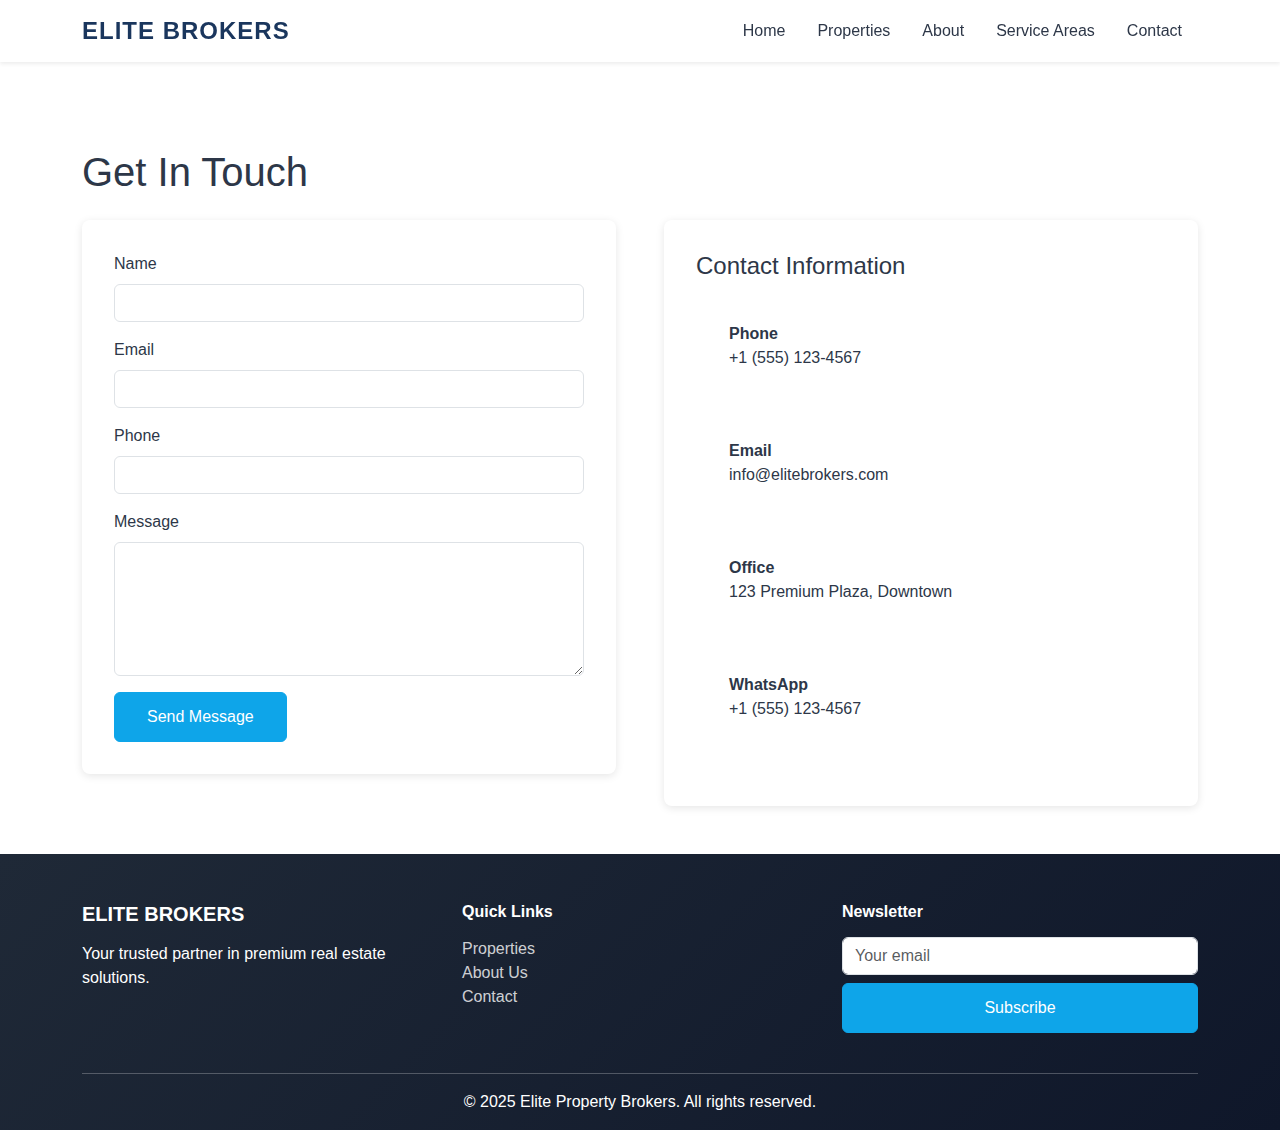
<file: contact.html>
<!DOCTYPE html>
<html lang="en">
<head>
    <meta charset="UTF-8">
    <meta name="viewport" content="width=device-width, initial-scale=1.0">
    <title>Contact - Elite Property Brokers</title>
    <link href="https://cdn.jsdelivr.net/npm/bootstrap@5.3.2/dist/css/bootstrap.min.css" rel="stylesheet">
    <link href="https://resource.trickle.so/vendor_lib/unpkg/lucide-static@0.516.0/font/lucide.css" rel="stylesheet">
    <link href="styles.css" rel="stylesheet">
</head>
<body>
    <nav class="navbar navbar-expand-lg navbar-light bg-white fixed-top shadow-sm">
        <div class="container">
            <a class="navbar-brand fw-bold" href="index.html">ELITE BROKERS</a>
            <button class="navbar-toggler" type="button" data-bs-toggle="collapse" data-bs-target="#navbarNav">
                <span class="navbar-toggler-icon"></span>
            </button>
            <div class="collapse navbar-collapse" id="navbarNav">
                <ul class="navbar-nav ms-auto">
                    <li class="nav-item"><a class="nav-link" href="index.html">Home</a></li>
                    <li class="nav-item"><a class="nav-link" href="properties.html">Properties</a></li>
                    <li class="nav-item"><a class="nav-link" href="profile.html">About</a></li>
                    <li class="nav-item"><a class="nav-link" href="areas.html">Service Areas</a></li>
                    <li class="nav-item"><a class="nav-link active" href="contact.html">Contact</a></li>
                </ul>
            </div>
        </div>
    </nav>

    <section class="py-5">
        <div class="container">
            <h1 class="mb-4">Get In Touch</h1>
            <div class="row g-5">
                <div class="col-md-6">
                    <form id="contactForm" class="contact-form">
                        <div class="mb-3">
                            <label class="form-label">Name</label>
                            <input type="text" class="form-control" required>
                        </div>
                        <div class="mb-3">
                            <label class="form-label">Email</label>
                            <input type="email" class="form-control" required>
                        </div>
                        <div class="mb-3">
                            <label class="form-label">Phone</label>
                            <input type="tel" class="form-control" required>
                        </div>
                        <div class="mb-3">
                            <label class="form-label">Message</label>
                            <textarea class="form-control" rows="5" required></textarea>
                        </div>
                        <button type="submit" class="btn btn-primary">Send Message</button>
                    </form>
                </div>
                <div class="col-md-6">
                    <div class="contact-info">
                        <h4 class="mb-4">Contact Information</h4>
                        <div class="contact-item">
                            <i class="icon-phone"></i>
                            <div>
                                <strong>Phone</strong>
                                <p>+1 (555) 123-4567</p>
                            </div>
                        </div>
                        <div class="contact-item">
                            <i class="icon-mail"></i>
                            <div>
                                <strong>Email</strong>
                                <p>info@elitebrokers.com</p>
                            </div>
                        </div>
                        <div class="contact-item">
                            <i class="icon-map-pin"></i>
                            <div>
                                <strong>Office</strong>
                                <p>123 Premium Plaza, Downtown</p>
                            </div>
                        </div>
                        <div class="contact-item">
                            <i class="icon-message-circle"></i>
                            <div>
                                <strong>WhatsApp</strong>
                                <p>+1 (555) 123-4567</p>
                            </div>
                        </div>
                    </div>
                </div>
            </div>
        </div>
    </section>

    <footer class="footer">
        <div class="container">
            <div class="row">
                <div class="col-md-4 mb-4">
                    <h5 class="fw-bold mb-3">ELITE BROKERS</h5>
                    <p>Your trusted partner in premium real estate solutions.</p>
                </div>
                <div class="col-md-4 mb-4">
                    <h6 class="fw-bold mb-3">Quick Links</h6>
                    <ul class="list-unstyled">
                        <li><a href="properties.html">Properties</a></li>
                        <li><a href="profile.html">About Us</a></li>
                        <li><a href="contact.html">Contact</a></li>
                    </ul>
                </div>
                <div class="col-md-4 mb-4">
                    <h6 class="fw-bold mb-3">Newsletter</h6>
                    <form class="newsletter-form">
                        <input type="email" class="form-control mb-2" placeholder="Your email">
                        <button type="submit" class="btn btn-primary w-100">Subscribe</button>
                    </form>
                </div>
            </div>
            <hr>
            <div class="text-center">
                <p class="mb-0">&copy; 2025 Elite Property Brokers. All rights reserved.</p>
            </div>
        </div>
    </footer>

    <script src="https://cdn.jsdelivr.net/npm/bootstrap@5.3.2/dist/js/bootstrap.bundle.min.js"></script>
    <script src="contact-app.js"></script>
</body>
</html>
</file>
<file: styles.css>
:root {
    --primary-color: #1a365d;
    --secondary-color: #0EA5E9;
    --text-dark: #2d3748;
    --text-light: #718096;
    --border-color: #e2e8f0;
    --bs-primary-custom: #0EA5E9; /* Sky Blue */
    --bs-secondary-custom: #1F2937; /* Dark Gray */
    --bs-background-light: #F9FAFB;
    --bs-card-bg: #FFFFFF;
    --bs-border-radius-custom: 0.75rem; /* 12px */
    --bs-border-radius-xl-custom: 1.5rem; /* 1.5rem */
}

body {
    font-family: 'Segoe UI', Tahoma, Geneva, Verdana, sans-serif;
    color: var(--text-dark);
    padding-top: 100px;
}

.navbar-brand {
    color: var(--primary-color) !important;
    font-size: 1.5rem;
    letter-spacing: 1px;
}

.nav-link {
    color: var(--text-dark) !important;
    font-weight: 500;
    padding: 0.5rem 1rem !important;
    transition: color 0.3s;
}

.nav-link:hover {
    color: var(--primary-color) !important;
}

.btn-primary {
    background-color: #0EA5E9;
    border-color: #0EA5E9;
    padding: 0.75rem 2rem;
    font-weight: 500;
}

.btn-primary:hover {
    background-color: #0284C7;
    border-color: #0284C7;
}

.hero-section {
    position: relative;
    height: 600px;
    background: url('https://images.unsplash.com/photo-1600596542815-ffad4c1539a9?w=1600') center/cover;
    display: flex;
    align-items: center;
    justify-content: center;
    color: white;
}

.hero-overlay {
    position: absolute;
    top: 0;
    left: 0;
    right: 0;
    bottom: 0;
    background: rgba(26, 54, 93, 0.7);
}

.hero-content {
    position: relative;
    z-index: 1;
    text-align: center;
}

.search-box {
    background: white;
    padding: 2rem;
    border-radius: 8px;
    box-shadow: 0 4px 6px rgba(0,0,0,0.1);
}

.property-card {
    background: white;
    border-radius: 8px;
    overflow: hidden;
    box-shadow: 0 2px 8px rgba(0,0,0,0.1);
    transition: transform 0.3s, box-shadow 0.3s;
}

.property-card:hover {
    transform: translateY(-5px);
    box-shadow: 0 8px 16px rgba(0,0,0,0.15);
}

.property-image {
    width: 100%;
    height: 250px;
    object-fit: cover;
}

.property-body {
    padding: 1.5rem;
}

.property-price {
    color: var(--secondary-color);
    font-size: 1.5rem;
    font-weight: 700;
}

.facility-card {
    text-align: center;
    padding: 2rem;
    background: white;
    border-radius: 8px;
    box-shadow: 0 2px 4px rgba(0,0,0,0.05);
}

.facility-card [class^="icon-"] {
    font-size: 3rem;
    color: var(--primary-color);
    margin-bottom: 1rem;
}

.footer {
    background: var(--primary-color);
    color: white;
    padding: 3rem 0 1rem;
}

.footer a {
    color: rgba(255,255,255,0.8);
    text-decoration: none;
    transition: color 0.3s;
}

.footer a:hover {
    color: white;
}

.stat-card {
    padding: 1.5rem;
    background: #f8f9fa;
    border-radius: 8px;
}

.testimonial-card {
    padding: 2rem;
    background: white;
    border-radius: 8px;
    box-shadow: 0 2px 4px rgba(0,0,0,0.05);
}

.area-card {
    padding: 2rem;
    background: white;
    border-radius: 8px;
    box-shadow: 0 2px 4px rgba(0,0,0,0.05);
}

.contact-form {
    background: white;
    padding: 2rem;
    border-radius: 8px;
    box-shadow: 0 2px 8px rgba(0,0,0,0.1);
}

.contact-info {
    background: white;
    padding: 2rem;
    border-radius: 8px;
    box-shadow: 0 2px 8px rgba(0,0,0,0.1);
}

.contact-item {
    display: flex;
    gap: 1rem;
    margin-bottom: 1.5rem;
}

.contact-item i {
    font-size: 1.5rem;
    color: var(--primary-color);
}

/* Multi-select dropdown styles */
.multi-select-wrapper {
    position: relative;
}

.custom-multi-select {
    position: relative;
}

.multi-select-trigger {
    display: flex;
    justify-content: space-between;
    align-items: center;
    padding: 0.375rem 0.75rem;
    border: 1px solid #dee2e6;
    border-radius: 0.375rem;
    background-color: white;
    cursor: pointer;
    transition: border-color 0.15s ease-in-out, box-shadow 0.15s ease-in-out;
}

.multi-select-trigger:hover {
    border-color: #86b7fe;
}

.multi-select-trigger.active {
    border-color: #86b7fe;
    box-shadow: 0 0 0 0.25rem rgba(13, 110, 253, 0.25);
}

.multi-select-trigger .placeholder {
    color: #6c757d;
    font-size: 1rem;
    background: none;
}

.multi-select-trigger i {
    font-size: 1rem;
    color: #6c757d;
    transition: transform 0.2s ease;
}

.multi-select-trigger.active i {
    transform: rotate(180deg);
}

.multi-select-dropdown {
    position: absolute;
    top: 100%;
    left: 0;
    right: 0;
    background: white;
    border: 1px solid #dee2e6;
    border-top: none;
    border-radius: 0 0 0.375rem 0.375rem;
    box-shadow: 0 0.5rem 1rem rgba(0, 0, 0, 0.15);
    z-index: 1050;
    max-height: 200px;
    overflow-y: auto;
    opacity: 0;
    visibility: hidden;
    transform: translateY(-10px);
    transition: all 0.2s ease;
}

.multi-select-dropdown.show {
    opacity: 1;
    visibility: visible;
    transform: translateY(0);
}

.multi-select-option {
    padding: 0.5rem 0.75rem;
    cursor: pointer;
    transition: background-color 0.15s ease;
    border-bottom: 1px solid #f8f9fa;
}

.multi-select-option:hover {
    background-color: #f8f9fa;
}

.multi-select-option.selected {
    background-color: var(--primary-color);
    color: white;
}

.multi-select-option:last-child {
    border-bottom: none;
}

/* Selected tags styles */
.selected-tags {
    display: flex;
    flex-wrap: wrap;
    gap: 0.5rem;
}

.selected-tag {
    background: linear-gradient(135deg, var(--primary-color) 0%, #0f2642 100%);
    color: white;
    padding: 0.375rem 0.75rem;
    border-radius: 1rem;
    font-size: 0.875rem;
    font-weight: 500;
    display: flex;
    align-items: center;
    gap: 0.5rem;
    animation: tagFadeIn 0.3s ease;
    cursor: pointer;
    transition: all 0.2s ease;
    user-select: none;
    border: 1px solid rgba(255, 255, 255, 0.1);
    box-shadow: 0 2px 4px rgba(26, 54, 93, 0.15);
}

.selected-tag:hover {
    background: linear-gradient(135deg, #0f2642 0%, #2c5282 100%);
    transform: translateY(-1px);
    box-shadow: 0 4px 12px rgba(26, 54, 93, 0.25);
}

.selected-tag:active {
    transform: translateY(0) scale(0.98);
    box-shadow: 0 2px 4px rgba(26, 54, 93, 0.15);
}

.selected-tag .remove-tag {
    cursor: pointer;
    font-size: 0.875rem;
    width: 18px;
    height: 18px;
    border-radius: 50%;
    background: rgba(255, 255, 255, 0.2);
    display: flex;
    align-items: center;
    justify-content: center;
    transition: all 0.2s ease;
    margin-left: 0.25rem;
}

.selected-tag .remove-tag:hover {
    background: rgba(255, 255, 255, 0.3);
    transform: scale(1.1);
}

.selected-tag .remove-tag:active {
    transform: scale(0.9);
    background: rgba(255, 255, 255, 0.4);
}

/* Ensure Font Awesome icons are loaded and visible */
.selected-tag .fa-times {
    font-weight: 900;
    line-height: 1;
}

/* Mobile responsive adjustments for tags */
@media (max-width: 768px) {
    .selected-tag {
        font-size: 0.8rem;
        padding: 0.3rem 0.6rem;
    }
    
    .selected-tag .remove-tag {
        width: 16px;
        height: 16px;
        font-size: 0.75rem;
    }
}

/* Price input styling */
.price-input-group .form-control {
    border-radius: 0.5rem;
    border: 1px solid #e2e8f0;
    transition: all 0.2s ease;
}

.price-input-group .form-control:focus {
    border-color: #0EA5E9;
    box-shadow: 0 0 0 0.2rem rgba(14, 165, 233, 0.1);
}

.price-input-group .text-muted {
    font-size: 0.75rem;
    margin-top: 0.25rem;
}

/* Custom Hero Section Styles */
/* Custom Variables and Base Styles for Hero Section */

/* Custom Typography for Hero */
.font-display {
    font-family: 'Montserrat', sans-serif;
}

.broker-profile-hero-section {
    position: relative;
    overflow: hidden;
    background: radial-gradient(circle at top left, rgba(14, 165, 233, 0.08), transparent 55%),
                radial-gradient(circle at bottom right, rgba(26, 54, 93, 0.08), transparent 60%),
                #f8fafc;
    margin-top: 0 !important;
    padding-top: clamp(2.5rem, 6vw, 4rem);
    padding-bottom: clamp(2.5rem, 6vw, 4rem);
}

.broker-hero-inner {
    position: relative;
    z-index: 2;
    backdrop-filter: none;
    background: transparent;
    border-radius: 0;
    box-shadow: none;
    padding: clamp(2rem, 4vw, 3rem) 0;
}

.hero-background-vectors {
    position: absolute;
    inset: 0;
    overflow: hidden;
    z-index: 1;
    pointer-events: none;
}

.hero-background-vectors .vector {
    position: absolute;
    display: block;
    border-radius: 999px;
    filter: blur(0px);
    opacity: 0.7;
}

.hero-background-vectors .vector-1 {
    top: -80px;
    left: -120px;
    width: 280px;
    height: 280px;
    background: radial-gradient(circle, rgba(14, 165, 233, 0.28) 0%, rgba(14, 165, 233, 0) 70%);
}

.hero-background-vectors .vector-2 {
    top: 40%;
    left: 60%;
    width: 220px;
    height: 220px;
    background: radial-gradient(circle, rgba(59, 130, 246, 0.24) 0%, rgba(59, 130, 246, 0) 70%);
}

.hero-background-vectors .vector-3 {
    bottom: -120px;
    right: -80px;
    width: 320px;
    height: 320px;
    background: radial-gradient(circle, rgba(14, 116, 144, 0.22) 0%, rgba(14, 116, 144, 0) 70%);
}

.hero-background-vectors .vector-4 {
    top: 10%;
    right: 5%;
    width: 160px;
    height: 160px;
    background: linear-gradient(135deg, rgba(14, 165, 233, 0.18), rgba(30, 64, 175, 0.12));
    transform: rotate(25deg);
}

@media (max-width: 991.98px) {
    .broker-hero-inner {
        border-radius: 0;
        padding: clamp(1.75rem, 7vw, 2.5rem) 0;
    }

    .broker-profile-hero-section {
        padding-top: clamp(2rem, 8vw, 3rem);
        padding-bottom: clamp(2.5rem, 8vw, 3.5rem);
    }

    .hero-background-vectors .vector-1 {
        top: -120px;
        left: -160px;
        width: 260px;
        height: 260px;
    }

    .hero-background-vectors .vector-2 {
        top: 55%;
        left: 45%;
        width: 200px;
        height: 200px;
    }

    .hero-background-vectors .vector-3 {
        bottom: -160px;
        right: -120px;
        width: 280px;
        height: 280px;
    }
}

/* Reviews & Testimonials */
.reviews-insights-section {
    background: #f8fafc;
    border-top: 1px solid #e2e8f0;
    border-bottom: 1px solid #e2e8f0;
}

.review-summary-card {
    height: 100%;
    background: #ffffff;
    border: 1px solid #e2e8f0;
    border-radius: 20px;
    padding: clamp(1.75rem, 3vw, 2.5rem);
    display: flex;
    flex-direction: column;
    gap: 1.5rem;
}

.summary-label {
    font-size: 0.75rem;
    font-weight: 600;
    text-transform: uppercase;
    letter-spacing: 0.18em;
    color: #4a5568;
}

.summary-rating {
    display: flex;
    flex-direction: column;
    gap: 0.5rem;
}

.summary-rating .rating-value {
    font-size: clamp(2.5rem, 4vw, 3rem);
    font-weight: 800;
    font-family: 'Montserrat', sans-serif;
    color: #1f2937;
    line-height: 1;
}

.summary-rating .rating-stars {
    display: inline-flex;
    gap: 0.35rem;
    color: #fbbf24;
    font-size: 1rem;
}

.rating-caption {
    margin: 0;
    font-size: 0.9rem;
    color: #4b5563;
}

.summary-metrics {
    display: grid;
    grid-template-columns: repeat(3, minmax(0, 1fr));
    gap: 0.75rem;
}

.summary-metrics .metric {
    background: #f9fafb;
    border: 1px solid #e2e8f0;
    border-radius: 16px;
    padding: 1rem;
    text-align: center;
}

.summary-metrics .metric-value {
    display: block;
    font-size: 1.6rem;
    font-weight: 700;
    color: #1f2937;
    font-family: 'Montserrat', sans-serif;
}

.summary-metrics .metric-label {
    display: block;
    font-size: 0.8rem;
    letter-spacing: 0.12em;
    text-transform: uppercase;
    color: #6b7280;
    margin-top: 0.35rem;
}

.summary-badges {
    display: flex;
    gap: 0.75rem;
    flex-wrap: wrap;
}

.summary-badges .badge-item {
    display: inline-flex;
    align-items: center;
    gap: 0.4rem;
    padding: 0.55rem 1rem;
    border-radius: 999px;
    border: 1px solid #cbd5e1;
    background: #ffffff;
    color: #1f2937;
    font-weight: 600;
    font-size: 0.85rem;
}

.summary-cta {
    display: inline-flex;
    align-items: center;
    gap: 0.45rem;
    margin-top: auto;
    color: #0284c7;
    font-weight: 600;
    text-decoration: none;
    padding: 0.75rem 1.5rem;
    border-radius: 999px;
    border: 1px solid #bae6fd;
    background: #e0f2fe;
    transition: background-color 0.2s ease, color 0.2s ease;
}

.summary-cta:hover {
    background: #bfdbfe;
    color: #0369a1;
}

.reviews-carousel-card {
    height: 100%;
    background: #ffffff;
    border: 1px solid #e2e8f0;
    border-radius: 20px;
    padding: clamp(1.75rem, 3vw, 2.5rem);
    display: flex;
    flex-direction: column;
    color: #1f2937;
}

.slider-label {
    font-size: 0.8rem;
    font-weight: 600;
    letter-spacing: 0.18em;
    text-transform: uppercase;
    color: #6b7280;
}

.reviews-carousel-card .slider-title {
    margin: 0.35rem 0 0;
    font-family: 'Montserrat', sans-serif;
    font-size: clamp(1.6rem, 3vw, 2.1rem);
    font-weight: 700;
    color: #111827;
}

.reviews-carousel-card .slider-controls {
    display: flex;
    gap: 0.65rem;
}

.reviews-carousel-card .slider-btn {
    width: 42px;
    height: 42px;
    border-radius: 50%;
    border: 1px solid #d1d5db;
    background: #f8fafc;
    color: #0f172a;
    display: inline-flex;
    align-items: center;
    justify-content: center;
    transition: background-color 0.2s ease;
}

.reviews-carousel-card .slider-btn:hover {
    background: #e0f2fe;
}

.reviews-slider {
    overflow: hidden;
    margin-top: 1.75rem;
    flex: 1;
}

.reviews-track {
    display: flex;
    width: 100%;
    transition: transform 0.6s cubic-bezier(0.4, 0, 0.2, 1);
}

.reviews-insights-section .review-card {
    flex: 0 0 100%;
    box-sizing: border-box;
    padding-inline-end: clamp(0rem, 2vw, 1.5rem);
    opacity: 0.45;
    transition: opacity 0.4s ease, transform 0.4s ease;
}

.reviews-insights-section .review-card.active {
    opacity: 1;
    transform: translateY(-4px);
}

.review-card-body {
    background: #ffffff;
    border: 1px solid #e2e8f0;
    border-radius: 16px;
    padding: clamp(1.5rem, 3vw, 2rem);
    display: flex;
    flex-direction: column;
    gap: 1.25rem;
    min-height: 260px;
}

.reviewer {
    display: flex;
    align-items: center;
    gap: 0.85rem;
}

.reviewer-avatar {
    width: 52px;
    height: 52px;
    border-radius: 50%;
    object-fit: cover;
    border: 2px solid #bfdbfe;
}

.reviewer-copy h6 {
    margin-bottom: 0.2rem;
    font-size: 1rem;
    font-weight: 700;
    color: #111827;
}

.reviewer-copy p {
    margin: 0;
    font-size: 0.85rem;
    color: #6b7280;
}

.review-rating {
    margin-left: auto;
    display: inline-flex;
    gap: 0.25rem;
    color: #f59e0b;
}

.review-quote {
    font-size: 0.98rem;
    line-height: 1.6;
    color: #1f2937;
    margin: 0;
}

.review-meta-line {
    display: inline-flex;
    align-items: center;
    gap: 0.35rem;
    font-size: 0.75rem;
    letter-spacing: 0.14em;
    text-transform: uppercase;
    color: #64748b;
}

.reviews-insights-section .slider-indicators {
    display: flex;
    gap: 0.6rem;
    margin-top: 1.75rem;
}

.reviews-insights-section .slider-indicators .indicator {
    width: 12px;
    height: 12px;
    border-radius: 50%;
    background: #d1d5db;
    border: 1px solid transparent;
    transition: transform 0.2s ease, background-color 0.2s ease;
}

.reviews-insights-section .slider-indicators .indicator.active {
    background: #0284c7;
    transform: scale(1.2);
}

.reviews-insights-section .slider-indicators .indicator:focus {
    outline: 2px solid #94a3b8;
    outline-offset: 2px;
}

@media (max-width: 991.98px) {
    .reviews-insights-section {
        padding-top: 4rem !important;
        padding-bottom: 4rem !important;
    }

    .summary-metrics {
        grid-template-columns: repeat(2, minmax(0, 1fr));
    }

    .reviews-insights-section .review-card {
        padding-inline-end: 0;
    }
}

@media (max-width: 767.98px) {
    .summary-metrics {
        grid-template-columns: 1fr;
    }

    .summary-badges {
        flex-direction: column;
        align-items: flex-start;
    }

    .reviews-carousel-card {
        padding: 1.75rem 1.5rem;
    }

    .review-card-body {
        min-height: 0;
    }

    .reviews-insights-section .slider-indicators {
        justify-content: center;
    }
}

/* Social Feed Section */
.social-feed-section {
    background: #ffffff;
    border-top: 1px solid #e2e8f0;
}

.social-feed-title {
    font-family: 'Montserrat', sans-serif;
    font-weight: 700;
    font-size: clamp(1.75rem, 4vw, 2.4rem);
    color: #111827;
    margin-bottom: 0.75rem;
}

.social-feed-subtitle {
    color: #4b5563;
    font-size: 0.95rem;
}

.social-feed-link {
    color: #6b7280;
    font-size: 0.9rem;
}

.social-feed-link a {
    color: #0284c7;
    text-decoration: none;
    font-weight: 600;
}

.social-feed-link a:hover {
    text-decoration: underline;
}

.social-feed-grid {
    display: grid;
    grid-template-columns: repeat(6, minmax(0, 1fr));
    gap: 1rem;
}

.social-feed-tile {
    position: relative;
    overflow: hidden;
    border-radius: 14px;
    border: 1px solid #e2e8f0;
    aspect-ratio: 3 / 4;
    background: #f8fafc;
    transition: transform 0.3s ease, box-shadow 0.3s ease;
}

.social-feed-tile img {
    width: 100%;
    height: 100%;
    object-fit: cover;
    display: block;
    transition: transform 0.3s ease;
}

.social-feed-tile:hover {
    transform: translateY(-6px);
    box-shadow: 0 18px 30px rgba(15, 23, 42, 0.15);
}

.social-feed-tile:hover img {
    transform: scale(1.05);
}

.social-feed-overlay {
    position: absolute;
    inset: 0;
    background: rgba(15, 23, 42, 0.55);
    display: flex;
    align-items: center;
    justify-content: center;
    opacity: 0;
    transition: opacity 0.3s ease;
}

.social-feed-overlay i {
    font-size: 1.8rem;
    color: #ffffff;
}

.social-feed-tile:hover .social-feed-overlay {
    opacity: 1;
}

@media (max-width: 1199.98px) {
    .social-feed-grid {
        grid-template-columns: repeat(4, minmax(0, 1fr));
    }
}

@media (max-width: 767.98px) {
    .social-feed-grid {
        grid-template-columns: repeat(2, minmax(0, 1fr));
    }
}

/* Audio Showcase Section */
.audio-showcase-section {
    background: #f9fafb;
    border-top: 1px solid #e2e8f0;
    border-bottom: 1px solid #e2e8f0;
}

.audio-showcase-title {
    font-family: 'Montserrat', sans-serif;
    font-weight: 700;
    font-size: clamp(1.75rem, 4vw, 2.4rem);
    color: #111827;
    margin-bottom: 0.5rem;
}

.audio-showcase-subtitle {
    font-size: 0.95rem;
    color: #4b5563;
    margin: 0 0 1.75rem;
}

.audio-showcase-grid {
    display: grid;
    grid-template-columns: repeat(3, minmax(0, 1fr));
    gap: 1.5rem;
}

.audio-card {
    background: #ffffff;
    border: 1px solid #e2e8f0;
    border-radius: 18px;
    overflow: hidden;
    display: flex;
    flex-direction: column;
    transition: transform 0.3s ease, box-shadow 0.3s ease;
}

.audio-card:hover {
    transform: translateY(-6px);
    box-shadow: 0 20px 30px rgba(15, 23, 42, 0.12);
}

.audio-artwork {
    position: relative;
    aspect-ratio: 16 / 9;
    background: #1f2937;
}

.audio-artwork img {
    width: 100%;
    height: 100%;
    object-fit: cover;
    display: block;
}

.audio-play-btn {
    position: absolute;
    right: 16px;
    bottom: 16px;
    width: 48px;
    height: 48px;
    border-radius: 50%;
    border: none;
    display: inline-flex;
    align-items: center;
    justify-content: center;
    background: rgba(15, 23, 42, 0.85);
    color: #f8fafc;
    transition: background-color 0.2s ease;
    cursor: pointer;
}

.audio-play-btn:hover {
    background: rgba(2, 132, 199, 0.95);
}

.audio-card-body {
    padding: 1.5rem;
    display: flex;
    flex-direction: column;
    gap: 0.75rem;
}

.audio-tag {
    display: inline-flex;
    align-items: center;
    font-size: 0.75rem;
    letter-spacing: 0.16em;
    text-transform: uppercase;
    color: #0284c7;
    font-weight: 600;
}

.audio-card-title {
    font-size: 1.25rem;
    font-weight: 700;
    color: #0f172a;
    margin: 0;
    font-family: 'Montserrat', sans-serif;
}

.audio-card-meta {
    font-size: 0.9rem;
    color: #4b5563;
    margin: 0;
}

.audio-card-link {
    margin-top: auto;
    align-self: flex-start;
    font-weight: 600;
    font-size: 0.9rem;
    color: #0284c7;
    text-decoration: none;
    border-bottom: 1px solid transparent;
    padding-bottom: 0.1rem;
    transition: border-color 0.2s ease;
}

.audio-card-link:hover {
    border-color: #0284c7;
}

@media (max-width: 991.98px) {
    .audio-showcase-grid {
        grid-template-columns: repeat(2, minmax(0, 1fr));
    }
}

@media (max-width: 767.98px) {
    .audio-showcase-grid {
        grid-template-columns: 1fr;
    }
}

/* Custom Sizing/Spacing for Hero */
.p-6-custom { 
    padding: 1.5rem !important; 
}

.p-md-12-custom { 
    padding: 3rem !important; 
}

@media (min-width: 768px) { 
    .p-md-12-custom { 
        padding: 3rem !important; 
    } 
}

.gap-10-custom { 
    gap: 2.5rem !important; 
}

.gap-lg-16-custom { 
    gap: 4rem !important; 
}

/* Custom Colors for Hero */
.text-primary-custom { 
    color: var(--bs-primary-custom) !important; 
}

.bg-primary-custom { 
    background-color: var(--bs-primary-custom) !important; 
}

.text-secondary-custom { 
    color: var(--bs-secondary-custom) !important; 
}

.bg-primary-light { 
    background-color: rgba(14, 165, 233, 0.1) !important; 
}

.bg-card-bg {
    background-color: var(--bs-card-bg) !important;
}

/* Custom Ring/Shadows for Hero */
.shadow-2xl-custom {
    box-shadow: 0 25px 50px -12px rgba(0, 0, 0, 0.25);
}

.shadow-primary-30 {
    box-shadow: 0 10px 15px -3px rgba(14, 165, 233, 0.3), 0 4px 6px -2px rgba(14, 165, 233, 0.05);
}

.ring-4-primary {
    box-shadow: 0 0 0 4px var(--bs-primary-custom), 0 0 0 8px var(--bs-background-light);
}

/* Custom Button Styles for Hero */
.btn-primary-custom {
    --bs-btn-color: #fff;
    --bs-btn-bg: var(--bs-primary-custom);
    --bs-btn-border-color: var(--bs-primary-custom);
    --bs-btn-hover-bg: #0C85C0; /* bg-sky-600 */
    --bs-btn-hover-border-color: #0C85C0;
    --bs-btn-focus-shadow-rgb: 14, 165, 233;
    border-radius: var(--bs-border-radius-custom);
}

.btn-secondary-outline {
    --bs-btn-color: var(--bs-secondary-custom);
    --bs-btn-bg: var(--bs-card-bg);
    --bs-btn-border-color: #D1D5DB;
    --bs-btn-hover-color: var(--bs-secondary-custom);
    --bs-btn-hover-bg: #F3F4F6;
    --bs-btn-hover-border-color: #D1D5DB;
    border-radius: var(--bs-border-radius-custom);
}

/* Material Symbols Styling */
.material-symbols-outlined.fs-6 {
    font-size: 1rem !important;
}

/* Additional utility classes for hero */
.letter-spacing-wider {
    letter-spacing: 0.05em;
}

.opacity-75 {
    opacity: 0.75 !important;
}

.opacity-50 {
    opacity: 0.5 !important;
}

.lh-sm {
    line-height: 1.25 !important;
}

.lh-base {
    line-height: 1.5 !important;
}

.object-fit-cover {
    object-fit: cover !important;
}

.object-position-center {
    object-position: center !important;
}

.w-48 {
    width: 12rem !important;
}

.h-48 {
    height: 12rem !important;
}

@media (min-width: 768px) {
    .w-md-64 {
        width: 16rem !important;
    }
    
    .h-md-64 {
        height: 16rem !important;
    }
}

/* Filter animations */
.filter-fade-in {
    animation: filterFadeIn 0.3s ease;
}

@keyframes filterFadeIn {
    from {
        opacity: 0;
        transform: translateY(10px);
    }
    to {
        opacity: 1;
        transform: translateY(0);
    }
}

/* Loading state for apply button */
.btn-loading {
    position: relative;
    color: transparent !important;
}

.btn-loading::after {
    content: "";
    position: absolute;
    width: 16px;
    height: 16px;
    top: 50%;
    left: 50%;
    margin-left: -8px;
    margin-top: -8px;
    border: 2px solid #ffffff;
    border-radius: 50%;
    border-top-color: transparent;
    animation: spin 1s linear infinite;
}

@keyframes spin {
    to {
        transform: rotate(360deg);
    }
}

/* Unified Property Card Styles - Single structure with dual view modes */
.property-card-unified {
    background: white;
    border-radius: 16px;
    overflow: hidden;
    box-shadow: 0 4px 20px rgba(0, 0, 0, 0.08);
    transition: all 0.3s ease;
    border: none;
    display: flex;
    flex-direction: column;
    height: 100%;
}

.property-card-unified:hover {
    transform: translateY(-5px);
    box-shadow: 0 8px 30px rgba(0, 0, 0, 0.15);
}

.property-image-container {
    position: relative;
    overflow: hidden;
    flex-shrink: 0;
    height: 280px;
    min-height: 280px;
}

.property-image {
    width: 100%;
    height: 100%;
    min-height: 280px;
    object-fit: cover;
    transition: transform 0.3s ease;
    cursor: pointer;
}

.property-card-unified:hover .property-image {
    transform: scale(1.05);
}

.property-badge {
    position: absolute;
    bottom: 16px;
    left: 16px;
    background: rgba(14, 165, 233, 0.9);
    color: white;
    padding: 6px 12px;
    border-radius: 8px;
    font-size: 12px;
    font-weight: 600;
    text-transform: uppercase;
    letter-spacing: 0.5px;
}

.property-favorite {
    position: absolute;
    top: 16px;
    right: 16px;
    width: 40px;
    height: 40px;
    background: rgba(255, 255, 255, 0.9);
    backdrop-filter: blur(10px);
    border-radius: 50%;
    display: flex;
    align-items: center;
    justify-content: center;
    cursor: pointer;
    transition: all 0.3s ease;
}

.property-favorite:hover {
    background: rgba(255, 255, 255, 1);
    transform: scale(1.1);
}

.property-favorite.active {
    background: rgba(220, 38, 127, 0.9);
}

.property-favorite.active svg path {
    fill: white;
}

.property-content {
    padding: 24px;
    flex: 1;
    display: flex;
    flex-direction: column;
}

.property-info {
    flex: 1;
}

.property-title {
    font-size: 1.25rem;
    font-weight: 600;
    color: var(--text-dark);
    margin-bottom: 8px;
    line-height: 1.4;
}

.property-price {
    font-size: 1.5rem;
    font-weight: 700;
    color: var(--primary-color);
    margin-bottom: 0;
}

.property-divider {
    height: 1px;
    background: var(--border-color);
    margin: 20px 0;
}

.property-details {
    display: flex;
    justify-content: space-between;
    align-items: center;
}

.property-detail-item {
    display: flex;
    align-items: center;
    gap: 6px;
    font-size: 14px;
    color: var(--text-light);
}

.property-detail-item i {
    width: 16px;
    color: var(--primary-color);
}

/* Mobile Split View Styles */
@media (max-width: 767px) {
    .mobile-view-split .property-card-unified {
        flex-direction: row;
        height: auto;
        min-height: 160px;
    }
    
    .mobile-view-split .property-image-container {
        width: 40%;
        flex-shrink: 0;
        height: 160px;
        min-height: 160px;
    }
    
    .mobile-view-split .property-image {
        height: 100%;
        min-height: 160px;
    }
    
    .mobile-view-split .property-content {
        width: 60%;
        padding: 16px;
        justify-content: space-between;
    }
    
    .mobile-view-split .property-title {
        font-size: 1.1rem;
        margin-bottom: 4px;
    }
    
    .mobile-view-split .property-price {
        font-size: 1.2rem;
        margin-bottom: 8px;
    }
    
    .mobile-view-split .property-divider {
        margin: 12px 0;
    }
    
    .mobile-view-split .property-details {
        gap: 12px;
    }
    
    .mobile-view-split .property-detail-item {
        font-size: 12px;
    }
    
    .mobile-view-split .property-favorite {
        width: 32px;
        height: 32px;
        top: 12px;
        right: 12px;
    }
    
    .mobile-view-split .property-favorite svg {
        width: 16px;
        height: 16px;
    }
    
    .mobile-view-split .property-badge {
        bottom: 12px;
        left: 12px;
        padding: 4px 8px;
        font-size: 10px;
    }
}

/* Desktop Styles */
@media (min-width: 768px) {
    /* Ensure perfect 3-card side-by-side layout on desktop */
    #propertiesGrid .col-lg-4 {
        flex: 0 0 33.333333%;
        max-width: 33.333333%;
    }
    
    /* Make sure content fills the card properly */
    .property-content {
        flex: 1;
        display: flex;
        flex-direction: column;
    }
    
    /* Ensure proper spacing between cards */
    #propertiesGrid {
        margin-left: -0.75rem;
        margin-right: -0.75rem;
    }
    
    #propertiesGrid .property-col {
        padding-left: 0.75rem;
        padding-right: 0.75rem;
    }
}

/* Large desktop optimization */
@media (min-width: 1200px) {
    #propertiesGrid .col-lg-4 {
        flex: 0 0 33.333333%;
        max-width: 33.333333%;
    }
    
    /* Ensure consistent card sizing */
    .property-card-unified {
        min-height: 420px;
    }
    
    .property-image {
        height: 240px;
    }
}

.property-favorite:hover {
    background: rgba(255, 255, 255, 1);
    transform: scale(1.1);
}

.property-favorite i {
    font-size: 18px;
    color: #666;
    transition: color 0.3s ease;
}

.property-favorite:hover i {
    color: #e74c3c;
}

.property-favorite.active i {
    color: #e74c3c;
}

.property-content-new {
    padding: 24px;
}

.property-title-new {
    font-size: 18px;
    font-weight: 600;
    color: #2d3748;
    margin: 0 0 8px 0;
    line-height: 1.3;
}

.property-price-new {
    font-size: 16px;
    font-weight: 400;
    color: #a0aec0;
    margin: 0 0 16px 0;
}

.property-details-new {
    display: flex;
    justify-content: space-between;
    align-items: center;
}

.property-detail-item {
    display: flex;
    align-items: center;
    gap: 6px;
    color: #718096;
    font-size: 14px;
}

.property-detail-item i {
    font-size: 16px;
    color: #a0aec0;
    width: 18px;
    text-align: center;
}

.property-detail-item span {
    font-weight: 500;
}

/* Responsive adjustments */
@media (max-width: 768px) {
    .property-card-new {
        margin-bottom: 20px;
    }
    
    .property-image-new {
        height: 220px;
    }
    
    .property-content-new {
        padding: 20px;
    }
    
    .property-title-new {
        font-size: 16px;
    }
    
    .property-price-new {
        font-size: 15px;
    }
    
    .property-details-new {
        flex-wrap: wrap;
        gap: 12px;
        margin-bottom: 12px;
    }
    
    .property-detail-item {
        font-size: 13px;
    }
}

/* Animation for favorite button */
@keyframes heartPulse {
    0% { transform: scale(1); }
    50% { transform: scale(1.2); }
    100% { transform: scale(1); }
}

.property-favorite.active {
    animation: heartPulse 0.6s ease;
}

.property-divider {
    width: 100%;
    height: 1px;
    background-color: #e2e8f0;
    margin: 16px 0;
}

/* Filter container matching card radius */
.filter-container {
    border-radius: 16px !important;
}

/* Mobile Filter Styles */
#mobileFilterBtn {
    border-radius: 8px;
    padding: 8px 16px;
    font-size: 14px;
    font-weight: 500;
}

.modal-fullscreen-sm-down {
    border-radius: 0;
}

.modal-fullscreen-sm-down .modal-content {
    border-radius: 0;
    height: 100vh;
}

.modal-fullscreen-sm-down .modal-body {
    padding: 1.5rem;
    overflow-y: auto;
}

.modal-fullscreen-sm-down .modal-header {
    padding: 1rem 1.5rem;
    border-bottom: 1px solid #dee2e6;
    background-color: #f8f9fa;
}

.modal-fullscreen-sm-down .modal-footer {
    padding: 1rem 1.5rem;
    border-top: 1px solid #dee2e6;
    background-color: #f8f9fa;
}

/* Mobile filter sections */
.mobile-filter-section {
    border-bottom: 1px solid #e2e8f0;
    padding-bottom: 1rem;
    margin-bottom: 1rem;
}

.mobile-filter-section:last-child {
    border-bottom: none;
    margin-bottom: 0;
}

/* Enhanced mobile responsive design */
@media (max-width: 767.98px) {
    .container {
        padding-left: 1rem;
        padding-right: 1rem;
    }
    
    .property-card-new {
        margin-bottom: 1.5rem;
    }
    
    .property-image-new {
        height: 200px;
    }
    
    .property-content-new {
        padding: 1rem;
    }
    
    .property-title-new {
        font-size: 16px;
        line-height: 1.4;
    }
    
    .property-price_new {
        font-size: 14px;
        margin-bottom: 12px;
    }
    
    .property-details_new {
        gap: 8px;
    }
    
    .property-detail-item {
        font-size: 12px;
    }
}

/* Image Placeholder Styles */
.image-placeholder {
    width: 100%;
    height: 100%;
    background: linear-gradient(135deg, #f8f9fa 0%, #e9ecef 100%);
    display: flex;
    align-items: center;
    justify-content: center;
    flex-direction: column;
    color: #6c757d;
    position: relative;
    min-height: 240px;
}

.image-placeholder.loading {
    background: linear-gradient(90deg, #f8f9fa 25%, #e9ecef 50%, #f8f9fa 75%);
    background-size: 200% 100%;
    animation: shimmer 1.5s infinite;
}

@keyframes shimmer {
    0% {
        background-position: -200% 0;
    }
    100% {
        background-position: 200% 0;
    }
}

.image-placeholder-icon {
    font-size: 3rem;
    margin-bottom: 0.5rem;
    opacity: 0.5;
}

.image-placeholder-text {
    font-size: 0.875rem;
    text-align: center;
    opacity: 0.7;
}

/* Property image with fallback */
.property-image-wrapper {
    position: relative;
    width: 100%;
    height: 100%;
    overflow: hidden;
}

.property-image {
    position: absolute;
    top: 0;
    left: 0;
    width: 100%;
    height: 100%;
    object-fit: cover;
    transition: opacity 0.3s ease, transform 0.3s ease;
}

.property-image.loading {
    opacity: 0;
}

.property-image.loaded {
    opacity: 1;
}

.property-image.error {
    display: none;
}

/* Mobile split view placeholder adjustments */
@media (max-width: 767px) {
    .mobile-view-split .image-placeholder {
        min-height: 160px;
    }
    
    .mobile-view-split .image-placeholder-icon {
        font-size: 2rem;
    }
    
    .mobile-view-split .image-placeholder-text {
        font-size: 0.75rem;
    }
}

/* Desktop card placeholder */
.property-card-unified .image-placeholder,
.property-card .image-placeholder {
    min-height: 280px;
}

/* Large desktop */
@media (min-width: 1200px) {
    .property-card-unified .image-placeholder,
    .property-card .image-placeholder {
        min-height: 240px;
    }
}

/* Enhanced placeholder interactions */
.image-placeholder.clickable {
    cursor: pointer;
    transition: background-color 0.3s ease;
}

.image-placeholder.clickable:hover {
    background: linear-gradient(135deg, #e9ecef 0%, #dee2e6 100%);
}

.image-placeholder-retry {
    margin-top: 0.5rem;
    padding: 0.25rem 0.5rem;
    background: var(--primary-color);
    color: white;
    border: none;
    border-radius: 0.25rem;
    font-size: 0.75rem;
    cursor: pointer;
    transition: background-color 0.3s ease;
}

.image-placeholder-retry:hover {
    background: #0f2642;
}

/* Pagination Styles - Theme Based */
.pagination-container {
    padding: 2rem 0;
}

.pagination {
    --bs-pagination-padding-x: 0.75rem;
    --bs-pagination-padding-y: 0.5rem;
    --bs-pagination-font-size: 1rem;
    --bs-pagination-color: var(--text-dark);
    --bs-pagination-bg: white;
    --bs-pagination-border-width: 1px;
    --bs-pagination-border-color: var(--border-color);
    --bs-pagination-border-radius: 0.5rem;
    --bs-pagination-hover-color: #0EA5E9;
    --bs-pagination-hover-bg: #f8f9fa;
    --bs-pagination-hover-border-color: var(--border-color);
    --bs-pagination-focus-color: #0EA5E9;
    --bs-pagination-focus-bg: #f8f9fa;
    --bs-pagination-focus-box-shadow: 0 0 0 0.25rem rgba(14, 165, 233, 0.25);
    --bs-pagination-active-color: white;
    --bs-pagination-active-bg: #0EA5E9;
    --bs-pagination-active-border-color: #0EA5E9;
    --bs-pagination-disabled-color: #6c757d;
    --bs-pagination-disabled-bg: white;
    --bs-pagination-disabled-border-color: var(--border-color);
    gap: 0.5rem;
}

.page-link {
    border-radius: 0.5rem !important;
    transition: all 0.3s ease;
    font-weight: 500;
    min-width: 2.5rem;
    height: 2.5rem;
    display: flex;
    align-items: center;
    justify-content: center;
    box-shadow: 0 2px 4px rgba(0, 0, 0, 0.05);
}

.page-link:hover {
    transform: translateY(-1px);
    box-shadow: 0 4px 8px rgba(0, 0, 0, 0.1);
}

.page-item.active .page-link {
    background: linear-gradient(135deg, var(--primary-color) 0%, #0f2642 100%);
    border-color: var(--primary-color);
    box-shadow: 0 4px 12px rgba(26, 54, 93, 0.3);
    transform: translateY(-1px);
}

.page-item.disabled .page-link {
    opacity: 0.5;
    cursor: not-allowed;
    transform: none;
    box-shadow: 0 2px 4px rgba(0, 0, 0, 0.05);
}

.page-dots {
    background: transparent !important;
    border: none !important;
    color: #6c757d !important;
    cursor: default !important;
    box-shadow: none !important;
}

.page-dots:hover {
    background: transparent !important;
    transform: none !important;
    box-shadow: none !important;
}

/* Mobile pagination adjustments */
@media (max-width: 575.98px) {
    .pagination {
        --bs-pagination-padding-x: 0.5rem;
        --bs-pagination-padding-y: 0.375rem;
        --bs-pagination-font-size: 0.875rem;
        gap: 0.25rem;
    }
    
    .page-link {
        min-width: 2rem;
        height: 2rem;
    }
    
    .pagination-container {
        padding: 1.5rem 0;
    }
}

/* Pagination info styling */
.pagination-info {
    margin-top: 1rem;
}

.pagination-info .fw-semibold {
    color: var(--primary-color);
}

/* Animation for page transitions */
.page-link.loading {
    position: relative;
    overflow: hidden;
}

.page-link.loading::after {
    content: '';
    position: absolute;
    top: 0;
    left: -100%;
    width: 100%;
    height: 100%;
    background: linear-gradient(90deg, transparent, rgba(255, 255, 255, 0.4), transparent);
    animation: shimmer 1.5s infinite;
}

@keyframes shimmer {
    0% {
        left: -100%;
    }
    100% {
        left: 100%;
    }
}

/* Enhanced hover effects */
.page-item:not(.active):not(.disabled) .page-link:hover {
    background: linear-gradient(135deg, #f8f9fa 0%, #e9ecef 100%);
    border-color: var(--primary-color);
    color: var(--primary-color);
}

/* Focus states for accessibility */
.page-link:focus {
    outline: none;
    box-shadow: 0 0 0 0.25rem rgba(26, 54, 93, 0.25);
}

/* Custom pagination sizes */
.pagination-sm .page-link {
    min-width: 2rem;
    height: 2rem;
    font-size: 0.875rem;
}

.pagination-lg .page-link {
    min-width: 3rem;
    height: 3rem;
    font-size: 1.125rem;
}

/* Toast Messages */
.toast-message {
    position: fixed;
    top: 20px;
    right: 20px;
    padding: 12px 20px;
    border-radius: 8px;
    color: white;
    font-weight: 500;
    z-index: 9999;
    transform: translateX(100%);
    transition: transform 0.3s ease;
    max-width: 300px;
    word-wrap: break-word;
}

.toast-message.show {
    transform: translateX(0);
}

.toast-message.toast-success {
    background: linear-gradient(135deg, #28a745, #20c997);
}

.toast-message.toast-info {
    background: linear-gradient(135deg, #17a2b8, #007bff);
}

.toast-message.toast-warning {
    background: linear-gradient(135deg, #ffc107, #fd7e14);
    color: #212529;
}

.toast-message.toast-error {
    background: linear-gradient(135deg, #dc3545, #e83e8c);
}

/* ==== ULTRA PREMIUM HEADER & FOOTER STYLES ==== */

/* Ultra Premium Header */
.ultra-premium-header {
    position: fixed;
    top: 0;
    left: 0;
    right: 0;
    background: linear-gradient(135deg, 
        #0f172a 0%, 
        #1e293b 25%, 
        #334155 50%, 
        #1e293b 75%, 
        #0f172a 100%);
    border-bottom: 3px solid transparent;
    border-image: linear-gradient(90deg, #0EA5E9, #0C85C0, #0EA5E9) 1;
    z-index: 1050;
    transition: all 0.4s cubic-bezier(0.175, 0.885, 0.32, 1.275);
    padding: 1.2rem 0;
    box-shadow: 
        0 10px 40px rgba(15, 23, 42, 0.4),
        0 4px 20px rgba(14, 165, 233, 0.1),
        inset 0 1px 0 rgba(255, 255, 255, 0.1);
}

.ultra-premium-header::before {
    content: '';
    position: absolute;
    top: 0;
    left: 0;
    right: 0;
    bottom: 0;
    background: linear-gradient(135deg, 
        rgba(14, 165, 233, 0.15) 0%, 
        rgba(12, 133, 192, 0.08) 50%, 
        rgba(14, 165, 233, 0.15) 100%);
    opacity: 0;
    transition: opacity 0.3s ease;
}

.ultra-premium-header:hover::before {
    opacity: 1;
}

.header-bg-gradient {
    position: absolute;
    top: 0;
    left: 0;
    right: 0;
    bottom: 0;
    background: linear-gradient(90deg, 
        transparent, 
        rgba(14, 165, 233, 0.2), 
        rgba(12, 133, 192, 0.3), 
        rgba(14, 165, 233, 0.2), 
        transparent);
    transform: translateX(-100%);
    animation: shimmerHeader 4s infinite;
}

@keyframes shimmerHeader {
    0% { transform: translateX(-100%); opacity: 0; }
    25% { opacity: 1; }
    75% { opacity: 1; }
    100% { transform: translateX(100%); opacity: 0; }
}

.header-mesh-overlay {
    position: absolute;
    top: 0;
    left: 0;
    right: 0;
    bottom: 0;
    background-image: 
        radial-gradient(circle at 20% 30%, rgba(14, 165, 233, 0.15) 0%, transparent 40%),
        radial-gradient(circle at 80% 70%, rgba(12, 133, 192, 0.1) 0%, transparent 40%),
        radial-gradient(circle at 50% 50%, rgba(255, 255, 255, 0.03) 0%, transparent 60%);
    opacity: 0.8;
}

/* Premium Brand Container */
.premium-brand-container {
    position: relative;
}

.ultra-premium-brand {
    display: flex;
    align-items: center;
    gap: 1rem;
    text-decoration: none;
    position: relative;
    z-index: 2;
    transition: all 0.3s ease;
}

.brand-icon-wrapper {
    position: relative;
    width: 3rem;
    height: 3rem;
    background: linear-gradient(135deg, #0EA5E9, #0C85C0, #0EA5E9);
    border-radius: 12px;
    display: flex;
    align-items: center;
    justify-content: center;
    transition: all 0.3s ease;
}

.brand-icon-wrapper::before {
    content: '';
    position: absolute;
    inset: -2px;
    background: linear-gradient(135deg, #0EA5E9, #0C85C0, #0EA5E9);
    border-radius: 14px;
    z-index: -1;
    opacity: 0;
    transition: opacity 0.3s ease;
}

.ultra-premium-brand:hover .brand-icon-wrapper::before {
    opacity: 1;
}

.brand-icon {
    font-size: 1.5rem;
    color: white;
    font-weight: 600;
}

.brand-text-wrapper {
    display: flex;
    flex-direction: column;
    align-items: flex-start;
}

.brand-primary {
    font-family: 'Montserrat', sans-serif;
    font-size: 1.5rem;
    font-weight: 800;
    color: #ffffff;
    line-height: 1;
    letter-spacing: 2px;
    text-shadow: 0 2px 4px rgba(0, 0, 0, 0.3);
}

.brand-secondary {
    font-family: 'Montserrat', sans-serif;
    font-size: 1.5rem;
    font-weight: 300;
    color: #0EA5E9;
    line-height: 1;
    letter-spacing: 2px;
    margin-left: 4px;
    text-shadow: 0 1px 2px rgba(0, 0, 0, 0.2);
}

.brand-tagline {
    font-size: 0.65rem;
    color: rgba(255, 255, 255, 0.8);
    font-weight: 500;
    letter-spacing: 1px;
    text-transform: uppercase;
    margin-top: 2px;
}

/* Ultra Premium Toggler */
.ultra-premium-toggler {
    background: rgba(255, 255, 255, 0.1);
    border: 1px solid rgba(14, 165, 233, 0.3);
    border-radius: 8px;
    padding: 0.5rem;
    backdrop-filter: blur(10px);
    transition: all 0.3s ease;
}

.ultra-premium-toggler:focus {
    box-shadow: 0 0 0 0.2rem rgba(14, 165, 233, 0.25);
}

.toggler-lines {
    display: flex;
    flex-direction: column;
    gap: 3px;
    width: 20px;
    height: 15px;
}

.toggler-lines span {
    height: 2px;
    background: #0EA5E9;
    border-radius: 1px;
    transition: all 0.3s ease;
}

.ultra-premium-toggler:hover .toggler-lines span {
    background: #0C85C0;
}

/* Ultra Premium Navigation */
.ultra-premium-nav {
    position: relative;
}

.ultra-premium-nav-link {
    position: relative;
    padding: 0.8rem 1.5rem !important;
    border-radius: 12px;
    transition: all 0.3s cubic-bezier(0.175, 0.885, 0.32, 1.275);
    color: rgba(255, 255, 255, 0.9) !important;
    font-weight: 500;
    font-size: 0.95rem;
    letter-spacing: 0.5px;
    text-decoration: none;
    overflow: hidden;
}

.ultra-premium-nav-link::before {
    content: '';
    position: absolute;
    top: 0;
    left: -100%;
    width: 100%;
    height: 100%;
    background: linear-gradient(90deg, transparent, rgba(14, 165, 233, 0.15), transparent);
    transition: left 0.5s ease;
}

.ultra-premium-nav-link:hover::before {
    left: 100%;
}

.nav-text {
    position: relative;
    z-index: 2;
}

.nav-indicator {
    position: absolute;
    bottom: 8px;
    left: 50%;
    width: 0;
    height: 2px;
    background: linear-gradient(90deg, #0EA5E9, #0C85C0);
    border-radius: 1px;
    transition: all 0.3s ease;
    transform: translateX(-50%);
}

.ultra-premium-nav-link:hover {
    color: #0EA5E9 !important;
    background: rgba(14, 165, 233, 0.1);
    transform: translateY(-2px);
}

.ultra-premium-nav-link:hover .nav-indicator {
    width: 70%;
}

/* Ultra Premium CTA Button */
.ultra-premium-cta {
    position: relative;
    display: inline-flex;
    align-items: center;
    padding: 0.8rem 2rem;
    background: linear-gradient(135deg, #0EA5E9, #0C85C0, #0EA5E9);
    color: white;
    text-decoration: none;
    border-radius: 50px;
    font-weight: 600;
    font-size: 0.9rem;
    letter-spacing: 0.5px;
    transition: all 0.3s ease;
    overflow: hidden;
}

.ultra-premium-cta::before {
    content: '';
    position: absolute;
    inset: -2px;
    background: linear-gradient(135deg, #0EA5E9, #0C85C0, #0EA5E9);
    border-radius: 52px;
    z-index: -1;
    opacity: 0;
    transition: opacity 0.3s ease;
}

.ultra-premium-cta:hover::before {
    opacity: 1;
}

.cta-content {
    display: flex;
    align-items: center;
    gap: 0.5rem;
    position: relative;
    z-index: 2;
}

.cta-icon {
    font-size: 1.1rem;
    transition: transform 0.3s ease;
}

.cta-text {
    color: white;
    font-weight: 600;
}

.ultra-premium-cta:hover {
    transform: translateY(-2px);
    color: white;
}

.ultra-premium-cta:hover .cta-icon {
    transform: scale(1.1);
}

.cta-glow {
    position: absolute;
    top: 50%;
    left: 50%;
    width: 100%;
    height: 100%;
    background: radial-gradient(circle, rgba(255, 255, 255, 0.4) 0%, transparent 70%);
    border-radius: 50px;
    transform: translate(-50%, -50%) scale(0);
    transition: transform 0.3s ease;
}

.ultra-premium-cta:hover .cta-glow {
    transform: translate(-50%, -50%) scale(1.2);
}

/* Ultra Premium Footer */
.ultra-premium-footer {
    position: relative;
    background: linear-gradient(135deg, 
        #0f172a 0%, 
        #1e293b 25%, 
        #334155 50%, 
        #1e293b 75%, 
        #0f172a 100%);
    overflow: hidden;
    color: white;
    border-top: 3px solid transparent;
    border-image: linear-gradient(90deg, #0EA5E9, #0C85C0, #0EA5E9) 1;
}

.footer-bg-animation {
    position: absolute;
    top: 0;
    left: 0;
    right: 0;
    bottom: 0;
    overflow: hidden;
}

.floating-particle {
    position: absolute;
    width: 4px;
    height: 4px;
    background: rgba(14, 165, 233, 0.4);
    border-radius: 50%;
    animation: float 6s infinite ease-in-out;
    box-shadow: 0 0 10px rgba(14, 165, 233, 0.3);
}

.floating-particle:nth-child(1) { top: 20%; left: 10%; animation-delay: 0s; }
.floating-particle:nth-child(2) { top: 60%; left: 80%; animation-delay: 2s; }
.floating-particle:nth-child(3) { top: 40%; left: 60%; animation-delay: 4s; }
.floating-particle:nth-child(4) { top: 80%; left: 30%; animation-delay: 1s; }
.floating-particle:nth-child(5) { top: 10%; left: 70%; animation-delay: 3s; }

@keyframes float {
    0%, 100% { transform: translateY(0) scale(1); opacity: 0.3; }
    50% { transform: translateY(-20px) scale(1.2); opacity: 0.8; }
}

.footer-gradient-overlay {
    position: absolute;
    top: 0;
    left: 0;
    right: 0;
    bottom: 0;
    background: linear-gradient(45deg, 
        rgba(14, 165, 233, 0.15) 0%, 
        transparent 25%, 
        transparent 75%, 
        rgba(14, 165, 233, 0.15) 100%);
}

/* Ultra Premium Footer Brand */
.ultra-premium-footer-brand {
    position: relative;
}

.footer-brand-container {
    display: flex;
    align-items: center;
    gap: 1rem;
    margin-bottom: 2rem;
}

.footer-brand-icon {
    width: 3.5rem;
    height: 3.5rem;
    background: linear-gradient(135deg, #0EA5E9, #0284C7, #0EA5E9);
    border-radius: 16px;
    display: flex;
    align-items: center;
    justify-content: center;
}

.footer-brand-icon .material-symbols-outlined {
    font-size: 2rem;
    color: white;
    font-weight: 600;
}

.footer-brand-text h3 {
    font-family: 'Montserrat', sans-serif;
    font-size: 2rem;
    font-weight: 800;
    letter-spacing: 2px;
    background: linear-gradient(135deg, white, rgba(255, 255, 255, 0.8));
    -webkit-background-clip: text;
    -webkit-text-fill-color: transparent;
    background-clip: text;
}

.brand-subtitle {
    font-size: 0.8rem;
    color: rgba(14, 165, 233, 0.9);
    font-weight: 500;
    letter-spacing: 1px;
    text-transform: uppercase;
    margin-top: -5px;
}

.footer-description {
    color: rgba(255, 255, 255, 0.7);
    font-size: 1rem;
    line-height: 1.6;
    margin-bottom: 2rem;
}

/* Footer Stats */
.footer-stats {
    display: grid;
    grid-template-columns: repeat(3, 1fr);
    gap: 1.5rem;
}

.stat-item {
    text-align: center;
    padding: 1rem;
    background: rgba(255, 255, 255, 0.05);
    border-radius: 12px;
    border: 1px solid rgba(14, 165, 233, 0.3);
    transition: all 0.3s ease;
}

.stat-item:hover {
    background: rgba(14, 165, 233, 0.15);
    border-color: rgba(14, 165, 233, 0.5);
    transform: translateY(-2px);
}

.stat-number {
    font-family: 'Montserrat', sans-serif;
    font-size: 1.5rem;
    font-weight: 700;
    color: #0EA5E9;
    margin-bottom: 0.25rem;
}

.stat-label {
    font-size: 0.75rem;
    color: rgba(255, 255, 255, 0.6);
    text-transform: uppercase;
    letter-spacing: 0.5px;
}

/* Footer Sections */
.footer-section {
    position: relative;
}

.footer-section-title {
    font-family: 'Montserrat', sans-serif;
    font-size: 1.1rem;
    font-weight: 600;
    color: white;
    margin-bottom: 1.5rem;
    letter-spacing: 1px;
    text-transform: uppercase;
    position: relative;
}

.footer-section-title::after {
    content: '';
    position: absolute;
    bottom: -8px;
    left: 0;
    width: 30px;
    height: 2px;
    background: linear-gradient(90deg, #0EA5E9, #0284C7);
    border-radius: 1px;
}

/* Ultra Premium Footer Links */
.ultra-premium-footer-links {
    list-style: none;
    padding: 0;
    margin: 0;
}

.ultra-premium-footer-links li {
    margin-bottom: 0.8rem;
}

.ultra-premium-footer-links a {
    color: rgba(255, 255, 255, 0.7);
    text-decoration: none;
    font-size: 0.95rem;
    font-weight: 400;
    transition: all 0.3s ease;
    position: relative;
    padding-left: 15px;
}

.ultra-premium-footer-links a::before {
    content: '';
    position: absolute;
    left: 0;
    top: 50%;
    width: 6px;
    height: 1px;
    background: #0EA5E9;
    transform: translateY(-50%);
    transition: width 0.3s ease;
}

.ultra-premium-footer-links a:hover {
    color: #0EA5E9;
    transform: translateX(5px);
}

.ultra-premium-footer-links a:hover::before {
    width: 12px;
}

/* Premium Services Links */
.premium-services a {
    display: flex;
    align-items: center;
    gap: 0.8rem;
    padding: 0.5rem 0;
}

.service-icon {
    font-size: 1.2rem;
    color: #0EA5E9;
    transition: all 0.3s ease;
}

.premium-services a:hover .service-icon {
    transform: scale(1.1);
    color: #0284C7;
}

/* Footer Contact */
.footer-contact {
    margin-bottom: 2rem;
}

.contact-item {
    display: flex;
    align-items: flex-start;
    gap: 1rem;
    margin-bottom: 1.2rem;
    padding: 1rem;
    background: rgba(255, 255, 255, 0.03);
    border-radius: 10px;
    border: 1px solid rgba(255, 255, 255, 0.1);
    transition: all 0.3s ease;
}

.contact-item:hover {
    background: rgba(14, 165, 233, 0.15);
    border-color: rgba(14, 165, 233, 0.4);
}

.contact-icon {
    width: 2.5rem;
    height: 2.5rem;
    background: linear-gradient(135deg, #0EA5E9, #0284C7);
    border-radius: 10px;
    display: flex;
    align-items: center;
    justify-content: center;
    flex-shrink: 0;
}

.contact-icon .material-symbols-outlined {
    font-size: 1.2rem;
    color: white;
}

.contact-details {
    display: flex;
    flex-direction: column;
}

.contact-label {
    font-size: 0.8rem;
    color: rgba(255, 255, 255, 0.6);
    text-transform: uppercase;
    letter-spacing: 0.5px;
    margin-bottom: 0.25rem;
}

.contact-value {
    font-size: 0.95rem;
    color: white;
    font-weight: 500;
}

/* Ultra Premium Social Links */
.ultra-premium-social {
    margin-top: 1.5rem;
}

.social-title {
    font-size: 0.9rem;
    color: rgba(255, 255, 255, 0.8);
    margin-bottom: 1rem;
    font-weight: 500;
}

.social-links {
    display: flex;
    gap: 1rem;
}

.ultra-social-link {
    position: relative;
    width: 3rem;
    height: 3rem;
    background: rgba(255, 255, 255, 0.05);
    border: 1px solid rgba(14, 165, 233, 0.4);
    border-radius: 12px;
    display: flex;
    align-items: center;
    justify-content: center;
    color: rgba(255, 255, 255, 0.7);
    text-decoration: none;
    transition: all 0.3s ease;
    backdrop-filter: blur(10px);
}

.ultra-social-link:hover {
    background: linear-gradient(135deg, #0EA5E9, #0284C7);
    color: white;
    transform: translateY(-3px);
}

.social-tooltip {
    position: absolute;
    bottom: -30px;
    left: 50%;
    transform: translateX(-50%);
    background: rgba(0, 0, 0, 0.8);
    color: white;
    padding: 0.25rem 0.5rem;
    border-radius: 4px;
    font-size: 0.7rem;
    opacity: 0;
    transition: opacity 0.3s ease;
    pointer-events: none;
}

.ultra-social-link:hover .social-tooltip {
    opacity: 1;
}

/* Ultra Premium Newsletter */
.ultra-premium-newsletter {
    background: linear-gradient(135deg, rgba(14, 165, 233, 0.15), rgba(2, 132, 199, 0.08));
    border: 1px solid rgba(14, 165, 233, 0.3);
    border-radius: 20px;
    padding: 2.5rem;
    margin: 3rem 0;
    backdrop-filter: blur(10px);
}

.newsletter-title {
    font-family: 'Montserrat', sans-serif;
    font-size: 1.8rem;
    font-weight: 700;
    color: white;
    margin-bottom: 0.5rem;
}

.newsletter-subtitle {
    color: rgba(255, 255, 255, 0.7);
    font-size: 1rem;
    margin-bottom: 0;
}

.ultra-premium-newsletter-form {
    position: relative;
}

.newsletter-input-group {
    position: relative;
    display: flex;
    align-items: center;
    background: rgba(255, 255, 255, 0.1);
    border: 1px solid rgba(255, 255, 255, 0.2);
    border-radius: 50px;
    padding: 0.3rem 0.3rem 0.3rem 1.5rem;
    backdrop-filter: blur(10px);
    transition: all 0.3s ease;
}

.newsletter-input-group:focus-within {
    border-color: #0EA5E9;
    box-shadow: 0 0 0 3px rgba(14, 165, 233, 0.25);
}

.newsletter-input {
    flex: 1;
    background: transparent;
    border: none;
    color: white;
    font-size: 1rem;
    padding: 0.8rem 0;
    outline: none;
}

.newsletter-input::placeholder {
    color: rgba(255, 255, 255, 0.5);
}

.newsletter-submit {
    width: 3rem;
    height: 3rem;
    background: linear-gradient(135deg, #0EA5E9, #0284C7);
    border: none;
    border-radius: 50%;
    color: white;
    display: flex;
    align-items: center;
    justify-content: center;
    transition: all 0.3s ease;
    cursor: pointer;
}

.newsletter-submit:hover {
    transform: scale(1.05);
}

.newsletter-privacy {
    font-size: 0.75rem;
    color: rgba(255, 255, 255, 0.5);
    margin-top: 0.8rem;
    margin-bottom: 0;
}

/* Footer Bottom */
.footer-bottom {
    border-top: 1px solid rgba(255, 255, 255, 0.1);
    padding: 2rem 0;
    margin-top: 2rem;
}

.footer-copyright p {
    color: rgba(255, 255, 255, 0.6);
    font-size: 0.9rem;
    margin: 0;
}

.footer-legal {
    display: flex;
    gap: 2rem;
    justify-content: md-end;
}

.footer-legal a {
    color: rgba(255, 255, 255, 0.6);
    text-decoration: none;
    font-size: 0.9rem;
    transition: color 0.3s ease;
}

.footer-legal a:hover {
    color: #0EA5E9;
}

/* Update body padding for new header */
body {
    font-family: 'Segoe UI', Tahoma, Geneva, Verdana, sans-serif;
    color: var(--text-dark);
    padding-top: 100px;
}

/* Legacy footer styles - keep for backward compatibility */
.footer {
    background: linear-gradient(135deg, var(--bs-secondary-custom) 0%, #0f172a 100%);
    color: white;
    padding: 3rem 0 1rem;
}

.footer a {
    color: rgba(255,255,255,0.8);
    text-decoration: none;
    transition: color 0.3s;
}

.footer a:hover {
    color: white;
}

/* Ultra Premium Header & Footer Responsive Styles */
@media (max-width: 991.98px) {
    .ultra-premium-header {
        background: rgba(255, 255, 255, 0.95);
        backdrop-filter: blur(15px);
        padding: 0.8rem 0;
    }
    
    .brand-text-wrapper {
        align-items: center;
    }
    
    .brand-primary, .brand-secondary {
        font-size: 1.3rem;
    }
    
    .brand-tagline {
        text-align: center;
    }
    
    .ultra-premium-nav {
        background: rgba(255, 255, 255, 0.05);
        border-radius: 15px;
        backdrop-filter: blur(10px);
        margin-top: 1rem;
        padding: 1rem;
    }
    
    .ultra-premium-nav-link {
        border-bottom: 1px solid rgba(14, 165, 233, 0.1);
        border-radius: 0 !important;
        margin: 0 -1rem;
        padding: 1rem !important;
    }
    
    .ultra-premium-nav-link:last-child {
        border-bottom: none;
    }
    
    .nav-indicator {
        display: none;
    }
    
    .ultra-premium-cta {
        margin-top: 1rem;
        width: 100%;
        justify-content: center;
    }
    
    body {
        padding-top: 90px;
    }
}

@media (max-width: 767.98px) {
    .ultra-premium-header {
        padding: 0.7rem 0;
    }
    
    .brand-icon-wrapper {
        width: 2.5rem;
        height: 2.5rem;
    }
    
    .brand-icon {
        font-size: 1.3rem;
    }
    
    .brand-primary, .brand-secondary {
        font-size: 1.2rem;
    }
    
    .brand-tagline {
        font-size: 0.6rem;
    }
    
    .ultra-premium-footer .row.g-5 {
        gap: 2.5rem !important;
    }
    
    .footer-stats {
        grid-template-columns: 1fr;
        gap: 1rem;
    }
    
    .ultra-premium-newsletter {
        padding: 2rem 1.5rem;
        text-align: center;
    }
    
    .newsletter-title {
        font-size: 1.5rem;
    }
    
    .newsletter-input-group {
        flex-direction: column;
        gap: 1rem;
        padding: 1rem;
        border-radius: 20px;
    }
    
    .newsletter-submit {
        align-self: center;
    }
    
    .footer-legal {
        flex-direction: column;
        gap: 1rem;
        text-align: center;
    }
    
    .social-links {
        justify-content: center;
    }
    
    .ultra-social-link {
        width: 2.5rem;
        height: 2.5rem;
    }
    
    body {
        padding-top: 80px;
    }
}

/* Enhanced hover effects for desktop */
@media (min-width: 992px) {
    .ultra-premium-header:hover {
        box-shadow: 0 8px 40px rgba(14, 165, 233, 0.15);
    }
    
    .ultra-premium-footer::after {
        content: '';
        position: absolute;
        top: 0;
        left: 0;
        right: 0;
        height: 2px;
        background: linear-gradient(90deg, 
            transparent, 
            rgba(14, 165, 233, 0.5), 
            rgba(56, 189, 248, 0.5), 
            transparent);
        opacity: 0.8;
    }
    
    .brand-icon-wrapper:hover {
        transform: translateY(-2px) scale(1.05);
    }
    
    .ultra-premium-nav-link:hover {
        box-shadow: 0 8px 25px rgba(14, 165, 233, 0.15);
    }
}

/* Additional animations and effects */
@keyframes brandPulse {
    0%, 100% { transform: scale(1); }
    50% { transform: scale(1.02); }
}

.ultra-premium-brand:hover .brand-icon-wrapper {
    animation: brandPulse 2s infinite;
}

@keyframes footerParticleFloat {
    0%, 100% { 
        transform: translateY(0) rotate(0deg); 
        opacity: 0.3; 
    }
    50% { 
        transform: translateY(-30px) rotate(180deg); 
        opacity: 0.8; 
    }
}

.floating-particle {
    animation: footerParticleFloat 8s infinite ease-in-out;
}

/* Smooth scrolling for anchor links */
html {
    scroll-behavior: smooth;
}

/* Focus states for accessibility */
.ultra-premium-nav-link:focus,
.ultra-premium-cta:focus,
.ultra-social-link:focus {
    outline: 2px solid var(--bs-primary-custom);
    outline-offset: 2px;
}

/* Print styles */
@media print {
    .ultra-premium-header,
    .ultra-premium-footer {
        display: none;
    }
    
    body {
        padding-top: 0;
    }
}

/* Google Reviews Inspired Section - 2025 */
.google-reviews-section {
    position: relative;
    min-height: 100vh;
    padding: 100px 0;
    background: linear-gradient(135deg, #f8fafc 0%, #e2e8f0 50%, #cbd5e1 100%);
    overflow: hidden;
}

/* Modern Background Effects */
.reviews-modern-bg {
    position: absolute;
    top: 0;
    left: 0;
    width: 100%;
    height: 100%;
    z-index: 1;
}

.gradient-mesh {
    position: absolute;
    top: 0;
    left: 0;
    width: 100%;
    height: 100%;
    background: 
        radial-gradient(circle at 20% 30%, rgba(59, 130, 246, 0.15) 0%, transparent 50%),
        radial-gradient(circle at 80% 70%, rgba(168, 85, 247, 0.1) 0%, transparent 50%),
        radial-gradient(circle at 40% 80%, rgba(34, 197, 94, 0.1) 0%, transparent 50%);
    animation: gradientFloat 20s ease-in-out infinite;
}

@keyframes gradientFloat {
    0%, 100% { transform: rotate(0deg) scale(1); }
    50% { transform: rotate(2deg) scale(1.05); }
}

.floating-orbs {
    position: absolute;
    width: 100%;
    height: 100%;
    pointer-events: none;
}

.orb {
    position: absolute;
    border-radius: 50%;
    background: linear-gradient(45deg, rgba(59, 130, 246, 0.2), rgba(168, 85, 247, 0.2));
    animation: orbFloat 25s ease-in-out infinite;
}

.orb-1 {
    width: 200px;
    height: 200px;
    top: 10%;
    left: 10%;
    animation-delay: 0s;
}

.orb-2 {
    width: 150px;
    height: 150px;
    top: 70%;
    right: 20%;
    animation-delay: 8s;
}

.orb-3 {
    width: 100px;
    height: 100px;
    bottom: 20%;
    left: 60%;
    animation-delay: 16s;
}

@keyframes orbFloat {
    0%, 100% { transform: translate(0, 0) scale(1); opacity: 0.6; }
    25% { transform: translate(-20px, -30px) scale(1.1); opacity: 0.8; }
    50% { transform: translate(20px, -20px) scale(0.9); opacity: 0.4; }
    75% { transform: translate(-10px, 20px) scale(1.05); opacity: 0.7; }
}

/* Section Header */
.google-badge {
    display: inline-flex;
    align-items: center;
    gap: 12px;
    background: rgba(255, 255, 255, 0.9);
    backdrop-filter: blur(20px);
    padding: 16px 32px;
    border-radius: 50px;
    border: 1px solid rgba(0, 0, 0, 0.1);
    box-shadow: 0 8px 32px rgba(0, 0, 0, 0.1);
    margin-bottom: 20px;
}

.google-icon {
    width: 24px;
    height: 24px;
}

.reviews-text {
    font-size: 18px;
    font-weight: 600;
    color: #374151;
    font-family: 'Roboto', sans-serif;
}

.section-divider {
    width: 60px;
    height: 3px;
    background: linear-gradient(90deg, #3b82f6, #8b5cf6);
    margin: 0 auto;
    border-radius: 3px;
}

/* Left Side - Rating Display */
.rating-display-modern {
    position: relative;
    z-index: 10;
}

.rating-circle-container {
    position: relative;
    margin-bottom: 40px;
}

.rating-circle {
    position: relative;
    width: 200px;
    height: 200px;
    margin: 0 auto;
    background: linear-gradient(135deg, #ffffff 0%, #f8fafc 100%);
    border-radius: 50%;
    box-shadow: 
        0 20px 40px rgba(0, 0, 0, 0.1),
        inset 0 1px 0 rgba(255, 255, 255, 0.8);
    display: flex;
    align-items: center;
    justify-content: center;
    border: 3px solid rgba(59, 130, 246, 0.2);
}

.rating-inner {
    text-align: center;
    z-index: 2;
}

.rating-value {
    font-size: 48px;
    font-weight: 800;
    color: #1f2937;
    font-family: 'Montserrat', sans-serif;
    line-height: 1;
    margin-bottom: 8px;
}

.rating-stars-circle {
    display: flex;
    justify-content: center;
    gap: 4px;
}

.rating-stars-circle .star {
    color: #fbbf24;
    font-size: 20px;
    text-shadow: 0 2px 4px rgba(0, 0, 0, 0.1);
}

.circle-glow {
    position: absolute;
    top: -10px;
    left: -10px;
    right: -10px;
    bottom: -10px;
    background: conic-gradient(from 0deg, #3b82f6, #8b5cf6, #06d6a0, #3b82f6);
    border-radius: 50%;
    opacity: 0.3;
    animation: rotate 8s linear infinite;
    z-index: -1;
}

@keyframes rotate {
    from { transform: rotate(0deg); }
    to { transform: rotate(360deg); }
}

/* Stats Cards */
.stats-cards-modern {
    display: flex;
    gap: 20px;
    margin-bottom: 40px;
}

.stat-card {
    flex: 1;
    background: rgba(255, 255, 255, 0.8);
    backdrop-filter: blur(20px);
    border-radius: 20px;
    padding: 24px;
    border: 1px solid rgba(255, 255, 255, 0.3);
    box-shadow: 0 8px 32px rgba(0, 0, 0, 0.08);
    transition: all 0.3s cubic-bezier(0.4, 0, 0.2, 1);
}

.stat-card:hover {
    transform: translateY(-5px);
    box-shadow: 0 20px 40px rgba(0, 0, 0, 0.15);
}

.stat-icon {
    width: 48px;
    height: 48px;
    background: linear-gradient(135deg, #3b82f6, #8b5cf6);
    border-radius: 16px;
    display: flex;
    align-items: center;
    justify-content: center;
    margin-bottom: 16px;
}

.stat-icon .material-symbols-outlined {
    color: white;
    font-size: 24px;
    font-weight: 600;
}

.stat-number {
    font-size: 28px;
    font-weight: 800;
    color: #1f2937;
    font-family: 'Montserrat', sans-serif;
    line-height: 1;
    margin-bottom: 4px;
}

.stat-label {
    font-size: 14px;
    color: #6b7280;
    font-weight: 500;
    text-transform: uppercase;
    letter-spacing: 0.5px;
}

/* Google CTA */
.google-cta {
    text-align: center;
}

.google-review-btn {
    position: relative;
    background: linear-gradient(135deg, #4285f4 0%, #34a853 50%, #ea4335 100%);
    border: none;
    border-radius: 50px;
    padding: 16px 32px;
    color: white;
    font-weight: 600;
    font-size: 16px;
    cursor: pointer;
    overflow: hidden;
    transition: all 0.3s cubic-bezier(0.4, 0, 0.2, 1);
    box-shadow: 0 8px 32px rgba(66, 133, 244, 0.3);
}

.google-review-btn:hover {
    transform: translateY(-2px);
    box-shadow: 0 12px 40px rgba(66, 133, 244, 0.4);
}

.btn-content {
    display: flex;
    align-items: center;
    gap: 8px;
    position: relative;
    z-index: 2;
}

.btn-shine {
    position: absolute;
    top: 0;
    left: -100%;
    width: 100%;
    height: 100%;
    background: linear-gradient(90deg, transparent, rgba(255, 255, 255, 0.3), transparent);
    transition: left 0.5s;
}

.google-review-btn:hover .btn-shine {
    left: 100%;
}

/* Right Side - Reviews Slider */
.reviews-slider-container {
    position: relative;
    z-index: 10;
}

.slider-header {
    display: flex;
    justify-content: between;
    align-items: center;
    margin-bottom: 30px;
}

.slider-title {
    font-size: 28px;
    font-weight: 700;
    color: #1f2937;
    font-family: 'Montserrat', sans-serif;
    margin: 0;
}

.slider-controls {
    display: flex;
    gap: 12px;
}

.slider-btn {
    width: 48px;
    height: 48px;
    border: 2px solid #e5e7eb;
    background: rgba(255, 255, 255, 0.8);
    backdrop-filter: blur(20px);
    border-radius: 50%;
    display: flex;
    align-items: center;
    justify-content: center;
    cursor: pointer;
    transition: all 0.3s cubic-bezier(0.4, 0, 0.2, 1);
}

.slider-btn:hover {
    border-color: #3b82f6;
    background: #3b82f6;
    transform: scale(1.1);
}

.slider-btn:hover .material-symbols-outlined {
    color: white;
}

.slider-btn .material-symbols-outlined {
    font-size: 20px;
    color: #6b7280;
    transition: color 0.3s ease;
}

/* Reviews Slider */
.reviews-slider {
    position: relative;
    overflow: hidden;
    border-radius: 24px;
    height: 400px;
}

.reviews-track {
    display: flex;
    transition: transform 0.6s cubic-bezier(0.25, 0.46, 0.45, 0.94);
    height: 100%;
    width: 400%; /* 4 slides */
}

.review-card {
    flex: 0 0 25%; /* 100% / 4 slides */
    padding: 0 15px;
    height: 100%;
}

.google-style {
    background: rgba(255, 255, 255, 0.95);
    backdrop-filter: blur(20px);
    border-radius: 20px;
    padding: 30px;
    border: 1px solid rgba(255, 255, 255, 0.3);
    box-shadow: 0 12px 40px rgba(0, 0, 0, 0.08);
    height: 100%;
    display: flex;
    flex-direction: column;
    transition: all 0.3s cubic-bezier(0.4, 0, 0.2, 1);
}

.review-card.active .google-style {
    transform: scale(1);
    opacity: 1;
}

.card-header {
    display: flex;
    justify-content: space-between;
    align-items: flex-start;
    margin-bottom: 20px;
}

.reviewer-info {
    display: flex;
    align-items: center;
    gap: 16px;
}

.reviewer-avatar {
    position: relative;
    width: 48px;
    height: 48px;
}

.reviewer-avatar img {
    width: 100%;
    height: 100%;
    border-radius: 50%;
    object-fit: cover;
}

.avatar-badge {
    position: absolute;
    bottom: -2px;
    right: -2px;
    width: 20px;
    height: 20px;
    background: #4285f4;
    color: white;
    border-radius: 50%;
    display: flex;
    align-items: center;
    justify-content: center;
    font-size: 12px;
    font-weight: 600;
    border: 2px solid white;
}

.reviewer-name {
    font-size: 16px;
    font-weight: 600;
    color: #1f2937;
    margin: 0 0 4px 0;
}

.review-meta {
    display: flex;
    align-items: center;
    gap: 12px;
}

.review-stars {
    display: flex;
    gap: 2px;
}

.review-stars .star {
    color: #fbbf24;
    font-size: 14px;
}

.review-time {
    font-size: 13px;
    color: #6b7280;
}

.google-verified {
    color: #10b981;
}

.google-verified .material-symbols-outlined {
    font-size: 20px;
}

.review-content {
    flex: 1;
    display: flex;
    flex-direction: column;
}

.review-text {
    font-size: 15px;
    line-height: 1.6;
    color: #374151;
    margin-bottom: 20px;
    flex: 1;
}

.review-footer {
    margin-top: auto;
}

.platform-badge {
    display: inline-flex;
    align-items: center;
    gap: 8px;
    font-size: 13px;
    color: #6b7280;
    text-decoration: none;
    transition: color 0.3s ease;
}

.platform-badge:hover {
    color: #3b82f6;
}

.platform-badge img {
    width: 16px;
    height: 16px;
}

/* Slider Indicators */
.slider-indicators {
    display: flex;
    justify-content: center;
    gap: 12px;
    margin-top: 30px;
}

.indicator {
    width: 40px;
    height: 4px;
    background: rgba(0, 0, 0, 0.2);
    border-radius: 2px;
    cursor: pointer;
    transition: all 0.3s ease;
}

.indicator.active {
    background: #3b82f6;
    transform: scale(1.2);
}

/* Responsive Design */
@media (max-width: 1024px) {
    .slider-header {
        flex-direction: column;
        align-items: flex-start;
        gap: 20px;
    }
    
    .stats-cards-modern {
        flex-direction: column;
        gap: 16px;
    }
}

@media (max-width: 768px) {
    .google-reviews-section {
        padding: 60px 0;
        min-height: auto;
    }
    
    .rating-circle {
        width: 160px;
        height: 160px;
    }
    
    .rating-value {
        font-size: 36px;
    }
    
    .slider-title {
        font-size: 24px;
    }
    
    .reviews-track {
        width: 100%;
    }
    
    .review-card {
        flex: 0 0 100%;
        padding: 0;
    }
    
    .google-style {
        padding: 24px;
        height: auto;
        min-height: 300px;
    }
    
    .slider-indicators {
        margin-top: 20px;
    }
    
    .floating-orbs {
        display: none;
    }
}

/* Additional Responsive Enhancements */
@media (max-width: 576px) {
    .rating-circle {
        width: 140px;
        height: 140px;
    }
    
    .rating-value {
        font-size: 28px;
    }
    
    .rating-stars-circle .star {
        font-size: 16px;
    }
    
    .stat-card {
        padding: 20px;
    }
    
    .stat-number {
        font-size: 24px;
    }
    
    .google-review-btn {
        padding: 14px 28px;
        font-size: 15px;
    }
    
    .slider-title {
        font-size: 20px;
    }
    
    .google-style {
        padding: 20px;
        min-height: 280px;
    }
    
    .reviewer-name {
        font-size: 15px;
    }
    
    .review-text {
        font-size: 14px;
    }
}

/* Enhanced Mobile Slider */
@media (max-width: 768px) {
    .reviews-track {
        touch-action: pan-x;
    }
    
    .slider-controls {
        justify-content: center;
        margin-top: 20px;
    }
    
    .slider-header {
        text-align: center;
    }
    
    .slider-btn {
        width: 44px;
        height: 44px;
    }
    
    .google-badge {
        padding: 12px 24px;
    }
    
    .reviews-text {
        font-size: 16px;
    }
    
    .google-icon {
        width: 20px;
        height: 20px;
    }
}

/* Dark Mode Support (Future Enhancement) */
@media (prefers-color-scheme: dark) {
    .google-reviews-section {

.stat-item {
    text-align: center;
}

.stat-number {
    font-family: 'Montserrat', sans-serif;
    font-size: 2rem;
    font-weight: 700;
    color: var(--secondary-color);
    line-height: 1;
    margin-bottom: 0.25rem;
}

.stat-label {
    font-size: 0.875rem;
    color: rgba(255, 255, 255, 0.8);
    font-weight: 500;
    text-transform: uppercase;
    letter-spacing: 0.05em;
}

/* Premium CTA Link */
.premium-cta-link {
    display: inline-flex;
    align-items: center;
    gap: 0.5rem;
    color: var(--secondary-color);
    text-decoration: none;
    font-weight: 600;
    font-size: 1rem;
    padding: 0.75rem 1.5rem;
    border: 2px solid var(--secondary-color);
    border-radius: 50px;
    transition: all 0.3s ease;
    background: rgba(14, 165, 233, 0.1);
}

.premium-cta-link:hover {
    color: #ffffff;
    background: var(--secondary-color);
    transform: translateY(-2px);
    box-shadow: 0 8px 25px rgba(14, 165, 233, 0.4);
}

/* Testimonials Container */
.testimonials-container {
    color: #ffffff;
}

/* Section Header */
.section-header {
    margin-bottom: 2rem;
}

.premium-badge {
    display: inline-flex;
    align-items: center;
    gap: 0.5rem;
    background: rgba(14, 165, 233, 0.2);
    color: var(--secondary-color);
    padding: 0.5rem 1rem;
    border-radius: 50px;
    font-size: 0.875rem;
    font-weight: 600;
    text-transform: uppercase;
    letter-spacing: 0.05em;
    margin-bottom: 1rem;
    border: 1px solid rgba(14, 165, 233, 0.3);
}

.premium-title {
    font-family: 'Montserrat', sans-serif;
    font-size: 2.5rem;
    font-weight: 700;
    color: #ffffff;
    line-height: 1.2;
    margin: 0;
}

/* Testimonials Grid */
.testimonials-grid {
    display: grid;
    grid-template-columns: 1fr;
    gap: 1.5rem;
}

.testimonial-card {
    background: rgba(255, 255, 255, 0.08);
    backdrop-filter: blur(15px);
    border: 1px solid rgba(255, 255, 255, 0.15);
    border-radius: 20px;
    padding: 2rem;
    transition: all 0.3s ease;
    position: relative;
    overflow: hidden;
}

.testimonial-card::before {
    content: '';
    position: absolute;
    top: 0;
    left: 0;
    width: 100%;
    height: 100%;
    background: linear-gradient(135deg, rgba(14, 165, 233, 0.1) 0%, transparent 100%);
    opacity: 0;
    transition: opacity 0.3s ease;
}

.testimonial-card:hover::before {
    opacity: 1;
}

.testimonial-card:hover {
    transform: translateY(-3px);
    border-color: rgba(14, 165, 233, 0.3);
    box-shadow: 0 20px 40px rgba(0, 0, 0, 0.2);
}

.testimonial-content {
    position: relative;
    z-index: 2;
}

.quote-icon {
    color: var(--secondary-color);
    font-size: 2rem;
    margin-bottom: 1rem;
    opacity: 0.8;
}

.testimonial-text {
    font-size: 1.1rem;
    line-height: 1.6;
    color: rgba(255, 255, 255, 0.9);
    margin-bottom: 1.5rem;
    font-style: italic;
}

.client-info {
    display: flex;
    align-items: center;
    justify-content: space-between;
    gap: 1rem;
}

.client-avatar {
    width: 50px;
    height: 50px;
    background: linear-gradient(135deg, var(--secondary-color), #0EA5E9);
    border-radius: 50%;
    display: flex;
    align-items: center;
    justify-content: center;
    color: #ffffff;
    font-weight: 700;
    font-size: 1.1rem;
    box-shadow: 0 4px 12px rgba(14, 165, 233, 0.3);
}

.client-details {
    flex: 1;
    margin-left: 1rem;
}

.client-name {
    color: #ffffff;
    font-weight: 600;
    font-size: 1rem;
    margin: 0;
    font-family: 'Montserrat', sans-serif;
}

.client-type {
    color: rgba(255, 255, 255, 0.7);
    font-size: 0.875rem;
    font-weight: 500;
}

.client-rating .rating-stars {
    color: #fbbf24;
    font-size: 1rem;
    text-shadow: 0 2px 4px rgba(0, 0, 0, 0.3);
}

/* Responsive Design */
@media (min-width: 992px) {
    .testimonials-grid {
        grid-template-columns: 1fr;
        max-height: 400px;
        overflow-y: auto;
    }
    
    .testimonials-grid::-webkit-scrollbar {
        width: 6px;
    }
    
    .testimonials-grid::-webkit-scrollbar-track {
        background: rgba(255, 255, 255, 0.1);
        border-radius: 3px;
    }
    
    .testimonials-grid::-webkit-scrollbar-thumb {
        background: rgba(14, 165, 233, 0.5);
        border-radius: 3px;
    }
    
    .testimonials-grid::-webkit-scrollbar-thumb:hover {
        background: rgba(14, 165, 233, 0.7);
    }
}

@media (max-width: 991px) {
    .elite-reviews-section {
        min-height: auto;
        padding: 4rem 0;
    }
    
    .rating-showcase {
        margin-bottom: 3rem;
    }
    
    .premium-title {
        font-size: 2rem;
    }
    
    .rating-large {
        font-size: 3rem;
    }
}

@media (max-width: 768px) {
    .rating-showcase {
        padding: 2rem;
    }
    
    .testimonial-card {
        padding: 1.5rem;
    }
    
    .client-info {
        flex-direction: column;
        align-items: flex-start;
        gap: 0.75rem;
    }
    
    .client-details {
        margin-left: 0;
        text-align: center;
        width: 100%;
    }
    
    .premium-title {
        font-size: 1.75rem;
    }
}

/* Animation for section entrance */
.elite-reviews-section {
    animation: fadeInUp 1s ease-out;
}

@keyframes fadeInUp {
    0% {
        opacity: 0;
        transform: translateY(30px);
    }
    100% {
        opacity: 1;
        transform: translateY(0);
    }
}
</file>
